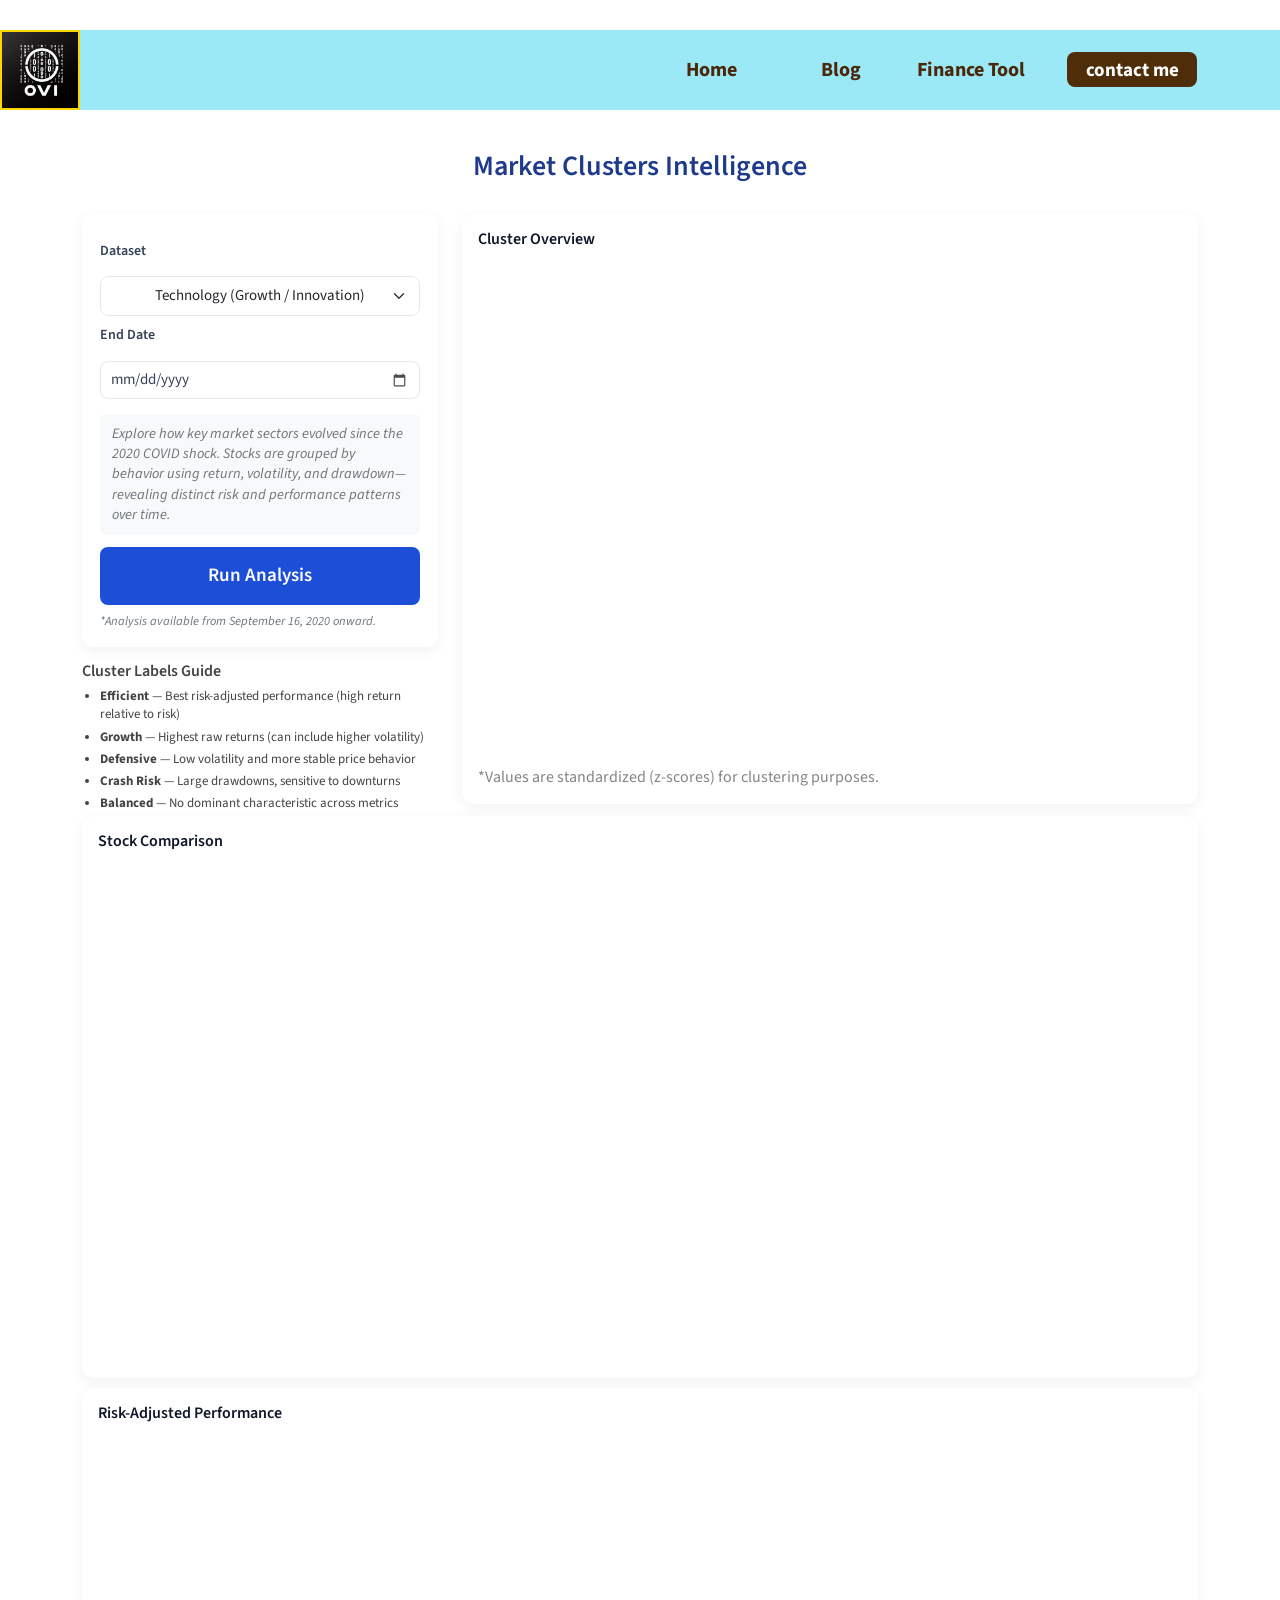
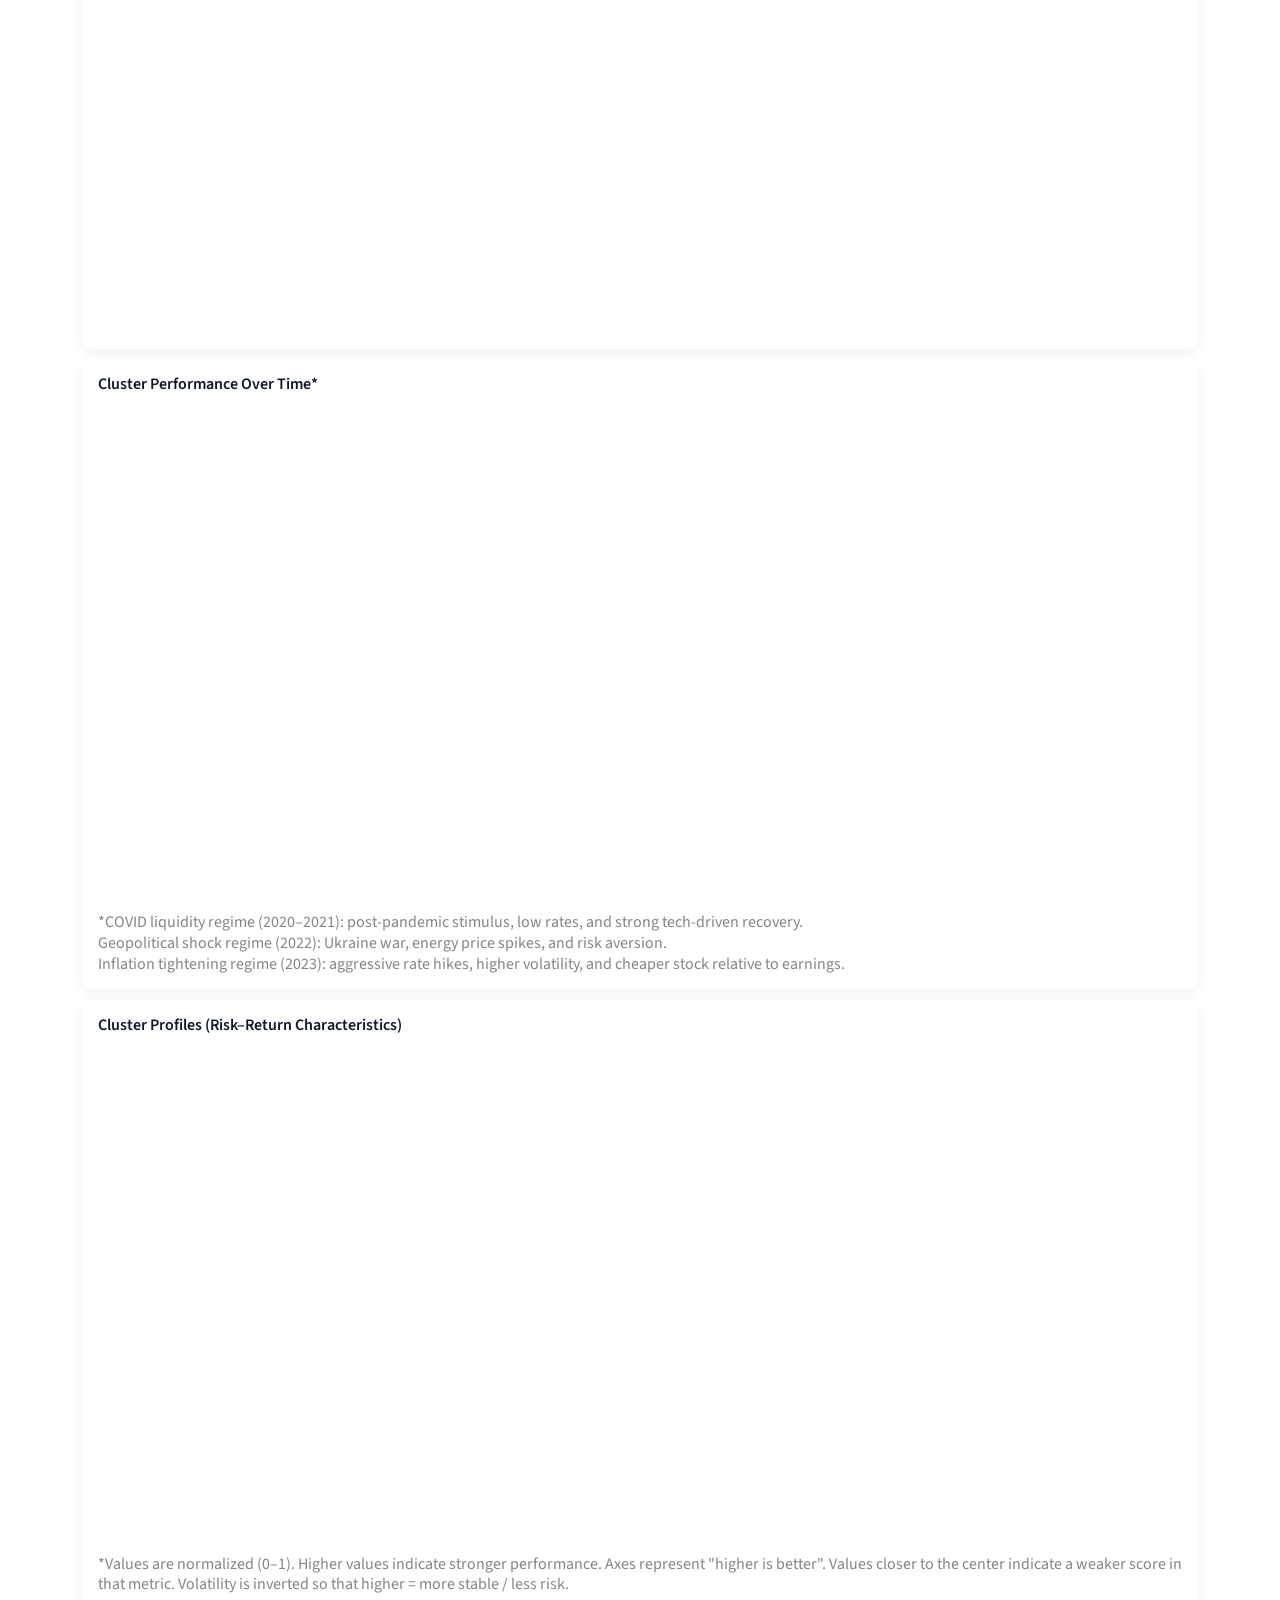
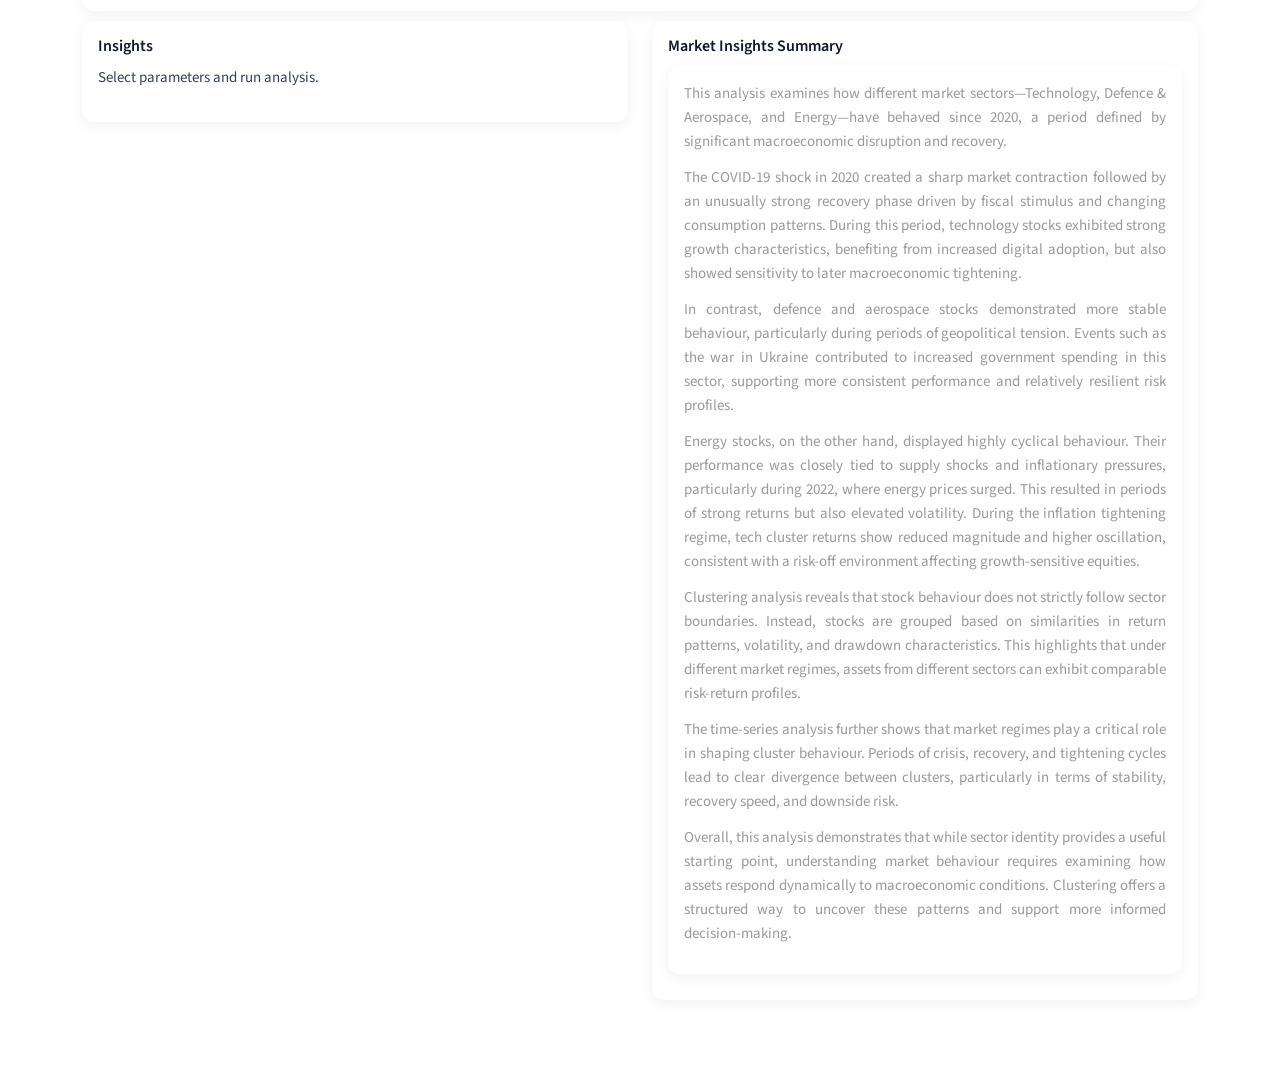
<file: frontend/market_clusters/market_index.html>
<!DOCTYPE html>
<html lang="en">
<head>
  <meta charset="utf-8" />
  <title>Market Clusters Intelligence</title>

  <meta name="viewport" content="width=device-width, initial-scale=1">

  <!-- Bootstrap (layout only) -->
  <link href="../css/bootstrap.min.css" rel="stylesheet">

  <!-- Shared font -->
  <link href="https://fonts.googleapis.com/css2?family=Source+Sans+Pro&display=swap" rel="stylesheet">

  <!-- Your global UI styling -->
  <link href="../css/blogStyle.css" rel="stylesheet">

  <!-- Market-specific CSS (NEW) -->
  <link href="./css/market.css" rel="stylesheet">

  <!-- JavaScript -->
   <script src="./js/runAnalysis.js"></script>

  <!-- Plotly -->
  <script src="https://cdn.plot.ly/plotly-3.0.1.min.js"></script>
  <!-- <script src="https://cdn.plot.ly/plotly-latest.min.js"></script> -->
</head>

<body>

<!-- NAV (same system as Finance Tool) -->
<div class="topbar">
  <img src="./img/logo1.png" class="logo">

  <div class="topnav">
    <a href="../index.html">Home</a>
    <a href="../blog/blog_index.html">Blog</a>
    <a href="../finance_tool/fin_index.html">Finance Tool</a>
    <a href="../index.html#section-4">
      <button class="contact">contact me</button>
    </a>
  </div>
</div>

<!-- PAGE -->
<div class="container market-container">

  <!-- TITLE -->
  <h2 class="market-title">
    Market Clusters Intelligence
  </h2>

  <!-- MAIN GRID -->
  <div class="row">

    <!-- INPUT PANEL -->
    <div class="col-lg-4">

      <div class="market-panel">

        <div class="market-control-group">
          <label class="market-label">Dataset</label>
          <select id="dataset" class="form-select market-select">
            <option value="1">Technology (Growth / Innovation)</option>
            <option value="2">Defence & Aerospace (Geopolitical)</option>
            <option value="3">Energy (Macro / Cyclical)</option>
          </select>
        </div>

        <div class="market-control-group">
          <label class="market-label">End Date</label>
          <input type="date" id="year" class="market-date"
          min="2020-09-18" />
        </div>

        <div class="market-context">
          Explore how key market sectors evolved since the 2020 COVID shock. Stocks are grouped by behavior using return, volatility, and drawdown—revealing distinct risk and performance patterns over time.
        </div>

        <button class="market-btn" onclick="runAnalysis()">
          Run Analysis
        </button>

        <div class="market-footnote">
          *Analysis available from September 16, 2020 onward.
        </div>

      </div>
      <div class="market-label-guide">
        <h6>Cluster Labels Guide</h6>
        <ul>
          <li><strong>Efficient</strong> — Best risk-adjusted performance (high return relative to risk)</li>
          <li><strong>Growth</strong> — Highest raw returns (can include higher volatility)</li>
          <li><strong>Defensive</strong> — Low volatility and more stable price behavior</li>
          <li><strong>Crash Risk</strong> — Large drawdowns, sensitive to downturns</li>
          <li><strong>Balanced</strong> — No dominant characteristic across metrics</li>
        </ul>
      </div>
    </div>

    <!-- CLUSTER OUTPUT -->
    <div class="col-lg-8">
      <div class="market-card">
        <h5>Cluster Overview</h5>
        <div id="clusterChart" class="market-chart"></div>
        <div class="chart-note">
          *Values are standardized (z-scores) for clustering purposes.
        </div>
      </div>
    </div>

  </div>

  <!-- SECOND ROW -->
  <div class="row">

    <!-- PERFORMANCE -->
    <div class="col-lg-12">
      <div class="market-card">
        <h5>Stock Comparison</h5>

        <div class="row">
          <div class="col-md-4">
            <div id="returnsChart" class="market-chart"></div>
          </div>
          <div class="col-md-4">
            <div id="volatilityChart" class="market-chart"></div>
          </div>
          <div class="col-md-4">
            <div id="drawdownChart" class="market-chart"></div>
          </div>
        </div>
      </div>
      <div class="market-card">
        <h5>Risk-Adjusted Performance</h5>
        <div id="sharpeChart" class="market-chart"></div>
      </div>
    </div>


    <div class="col-lg-12">

      <!-- ROLLING TIME SERIES -->
      <div class="market-card">
        <h5>Cluster Performance Over Time*</h5>
        <div id="rollingChart" class="market-chart"></div>

        <div class="chart-note">
          <div>*COVID liquidity regime (2020–2021): post-pandemic stimulus, low rates, and strong tech-driven recovery.</div>
          <div>Geopolitical shock regime (2022): Ukraine war, energy price spikes, and risk aversion.</div>
          <div>Inflation tightening regime (2023): aggressive rate hikes, higher volatility, and cheaper stock relative to earnings.</div>
        </div>
      </div>

      <!-- RADAR CHART -->
      <div class="market-card">
        <h5>Cluster Profiles (Risk–Return Characteristics)</h5>
        <div id="radarChart" class="market-chart"></div>

        <div class="chart-note">
          *Values are normalized (0–1). Higher values indicate stronger performance. Axes represent "higher is better".
          Values closer to the center indicate a weaker score in that metric.
          Volatility is inverted so that higher = more stable / less risk.
        </div>
      </div>

    </div>


    <!-- INSIGHTS -->
    <div class="col-lg-6">
      <div class="market-card">
        <h5>Insights</h5>
        <p id="insights" class="market-insights">
          Select parameters and run analysis.
        </p>
      </div>
    </div>
    <!-- NEW SECOND COLUMN -->
    <div class="col-lg-6">
      <div class="market-card">
        <h5>Market Insights Summary</h5>
        <div class="market-card">

          <div class="market-insights">

            <p>
              This analysis examines how different market sectors—Technology, Defence & Aerospace, and Energy—have behaved since 2020, a period defined by significant macroeconomic disruption and recovery.
            </p>

            <p>
              The COVID-19 shock in 2020 created a sharp market contraction followed by an unusually strong recovery phase driven by fiscal stimulus and changing consumption patterns. During this period, technology stocks exhibited strong growth characteristics, benefiting from increased digital adoption, but also showed sensitivity to later macroeconomic tightening.
            </p>

            <p>
              In contrast, defence and aerospace stocks demonstrated more stable behaviour, particularly during periods of geopolitical tension. Events such as the war in Ukraine contributed to increased government spending in this sector, supporting more consistent performance and relatively resilient risk profiles.
            </p>

            <p>
              Energy stocks, on the other hand, displayed highly cyclical behaviour. Their performance was closely tied to supply shocks and inflationary pressures, particularly during 2022, where energy prices surged. This resulted in periods of strong returns but also elevated volatility. During the inflation tightening regime, tech cluster returns show reduced magnitude and higher oscillation, consistent with a risk-off environment affecting growth-sensitive equities.
            </p>

            <p>
              Clustering analysis reveals that stock behaviour does not strictly follow sector boundaries. Instead, stocks are grouped based on similarities in return patterns, volatility, and drawdown characteristics. This highlights that under different market regimes, assets from different sectors can exhibit comparable risk-return profiles.
            </p>

            <p>
              The time-series analysis further shows that market regimes play a critical role in shaping cluster behaviour. Periods of crisis, recovery, and tightening cycles lead to clear divergence between clusters, particularly in terms of stability, recovery speed, and downside risk.
            </p>

            <p>
              Overall, this analysis demonstrates that while sector identity provides a useful starting point, understanding market behaviour requires examining how assets respond dynamically to macroeconomic conditions. Clustering offers a structured way to uncover these patterns and support more informed decision-making.
            </p>

          </div>
        </div>
      </div>
    </div>


  </div>

</div>



</body>
</html>
</file>
<file: frontend/css/blogStyle.css>
/* html { overflow-x: hidden; } */

* {
    box-sizing: border-box;
    /* font-family: Montserrat, Arial, Helvetica, Verdana, sans-serif; */
}

body {
    margin: 0;
    padding: 0;
    font-family: 'Source Sans Pro', sans-serif;
    font-size: 19px;
    line-height: 2em;
    overflow-x: auto;
}

/* Start of website nav bar. */
.topbar {
    width: 100%;
    height: 25%;
    margin-top: 30px;
    /* margin-left: 150px; */
    display: flex;
    flex-flow: row;
    flex-wrap: wrap;
    /* keep the logo and navbar centred vertically and aligned: */
    align-items: center;
    /* position: relative needed later for the navbar position: absolute: */
    /* position: relative; */
    position: sticky;
    top: 0;
    backdrop-filter: blur(1px);
    background-color: rgba(18, 201, 233, 0.418); /* Semi-transparent */
    z-index: 1;
    
    /* border: magenta solid 3px; */
}

    .logo {
        display: block;
        min-height: 80px;
        max-height: 80px;
        align-self: center;
        justify-content: center;
        margin-left: 0px;
        border: gold solid 2px;
    }


    .topnav {
        /* stick the navbar to the right of the page: */
        height: 200px;
        display: flex;
        justify-content: center;
        flex-direction: row;
        justify-content: space-around;
        /* align-items: stretch; */
        align-content: center;
        position: absolute;
        
        right: 110px;
        flex-basis: 100px;
        /* Add a transparent background color to the top navigation */
        background-color: none;
        
        /* border: blueviolet sol/id; */
    }
    
    /* Style the links inside the navigation bar */
    .topnav a, select {
        float: left;
        color: #4b270a;
        text-align: center;
        padding: 10px 2px;
        text-decoration: none;
        font-weight: bold;
        align-self: center;
        font-size: 20px;
        min-width: 130px;
    }

        /* dropdown items: Latest and about me */
        select {
            background: none;
            color: #4b270a;
            border: none;
            font-weight: bold;
            align-self: center;
            font-size: 20px;
            /* border: yellow solid 2px; */
            
            }

            option {
                background: rgb(82, 43, 12);
                color: rgb(238, 234, 229);
                font-weight: bold;
                align-self: center;
                font-size: 20px;
            }

        /* 'About' dropdown item */
        #about {
            
            /* Moves the writing closer to the down arrow */
            min-width: 130px;
            text-align: right;
            font-weight: bold;
            align-self: center;
            font-size: 20px;
            /* border: magenta solid; */

        }

        .contact {
            border: none;
            border-radius: 8px;
            /* display: block; */
            color: white;
            background-color: rgb(78, 45, 8);
            font-size: 19px;
            font-weight: bold;
            /* padding: 2px; */
            height: 35px;
            line-height: 35px;
            width: 130px;
            position: relative;
            /* top: 7px; */
            left: 29px;
            justify-content: center;
            align-self: center;
            
        }


    /* Frame the links on hover */
    .topnav a:hover, select:hover {
        outline: none;
    }

    .contact:hover {
        color: rgb(0, 162, 255);
    }
    
    /* Add a white color to the active/current link */
    .topnav a:active {
        color: white;
    }
/* End of website nav bar. */

/* Comments section */

#comments-block {
    display: flex;
    flex-direction: row;
    flex-wrap: nowrap;

}

#comments-section {
    margin: 0;
    padding: 0px;  /* Adjust as necessary to add space inside the comments section */
    box-sizing: border-box;
    width: 190%;  /* Prevents it from overflowing */
    max-height: 2500px;  /* Set max height for scrolling */
    min-width: 100%;
    overflow-y: auto; 
    
}

/* The single post element. */
#parent {
    width: 100%;
}

/* All child elements of the post should be this color: */
#postContent * {
    color: #2e1202;
}

p, span { color: #999; }
hr { 
    border-top-color: #CCC; 
    margin-top: 10px;
    margin-bottom: 10px;
}
.form-control::-webkit-input-placeholder { color: #999; }  
.form-control:-ms-input-placeholder { color: #999; }  
.form-control::placeholder { color: #999; }

.tm-header {
    background-color: #4b270a;
    color: white;
    
    position: fixed;
    top: 0;
    left: 0;
    bottom: 0;
    z-index: 100;
    width: 400px;
    overflow-y: visible;     
}

.tm-header-wrapper {
    overflow-y: scroll;
    scrollbar-width: none;
    -ms-overflow-style: none;
    padding: 30px;
    width: 100%;
    height: 100%; 
}

.tm-header-wrapper::-webkit-scrollbar {
    width: 0;
    height: 0;
}

.tm-site-header {
    margin-top: 50px;
    margin-bottom: 115px;
}

.tm-site-logo {
    width: 75px;
    height: 75px;
    border-radius: 50%;
    background-color: white;    
    display: flex;
    align-items: center;
    justify-content: center;
}

.tm-site-logo i { 
    color: #4b270a;
 }

.tm-main {
    margin-left: 400px;
    padding: 80px 100px 25px;
    
    
}

.tm-post { max-width: 470px; }

.tm-row {
    max-width: 100%;
    justify-content: space-between;
}

#articles-space {
    justify-content: flex-start;
    
}

.tm-nav { margin-bottom: 100px; }

.tm-nav-item {
    list-style: none;
    margin-bottom: 30px;
}

.tm-nav-link {
    color: white;
    background-color: transparent;
    height: 75px;
    width: 100%;
    max-width: 300px;    
    display: flex;
    align-items: center;
    font-size: 1.4rem;
    padding: 30px;
}

.tm-nav-item:hover .tm-nav-link,
.tm-nav-item.active .tm-nav-link
 {
    color: #4b270a;
    background-color: white;
    text-decoration: none;
}

.tm-nav ul { position: relative; }

.tm-nav-item:hover:after,
.tm-nav-item.active:after {
    content: '';
    width: 100%;
    max-width: 300px;    
    height: 75px;
    display: block;
    border: 1px solid white;
    margin-left: 10px;
    margin-top: -65px;
    position: absolute;
    z-index: -1000;
}

.tm-nav-link i { margin-right: 37px; }

ul { 
    margin: 0; 
    padding: 0;
}

.tm-nav { margin-left: -30px; }

.tm-social-link {
    display: inline-block;
    background-color: white;    
    font-size: 1.4rem;
    width: 50px;
    height: 50px;
    text-align: center;
    padding-top: 8px; 
    margin-right: 15px;   
    margin-bottom: 15px;
}

.tm-social-icon { 
    color: #4b270a;    
    transition: all 0.3s ease;
}

.tm-social-link:hover .tm-social-icon.fa-facebook { color: #3b5998; }
.tm-social-link:hover .tm-social-icon.fa-twitter { color: #00acee; }
.tm-social-link:hover .tm-social-icon.fa-instagram { color: #3f729b; }
.tm-social-link:hover .tm-social-icon.fa-linkedin { color: #0e76a8; }
.navbar-toggler { display: none; }

.tm-search-form {
    display: flex;
    align-items: center;
    justify-content: flex-end;
}

.form-inline .form-control.tm-search-input {
    display: block;
    height: 60px;
    width: 480px;
    margin-right: 30px;
    border-radius: 0;
    border-color: #4b270a;
    font-size: 1.2rem;
}

.tm-search-button {
    width: 60px;
    height: 60px;
    border: none;
    background-color: #4b270a;
    transition: all 0.3s ease;
}

.tm-search-button:hover { background-color: #09b6b6; }

.tm-search-icon {
    color: white;
    font-size: 1.3rem;
}

.tm-post-link {
    display: block;
    position: relative;
	cursor: pointer;
}

.tm-post-link-inner {
    overflow: hidden;
    background: #3085a3;
}

.tm-post-link img {
    position: relative;
	display: block;
	min-height: 100%;
	max-width: 100%;
	opacity: 0.8;
}

.effect-lily img {
	max-width: none;
	width: -webkit-calc(100% + 50px);
	width: calc(100% + 50px);
	opacity: 0.7;
	-webkit-transition: opacity 0.35s, -webkit-transform 0.35s;
	transition: opacity 0.35s, transform 0.35s;
	-webkit-transform: translate3d(-40px,0, 0);
	transform: translate3d(-40px,0,0);
}

.effect-lily:hover img { opacity: 1; }

.effect-lily:hover img {
    -webkit-transform: translate3d(0,0,0);
	transform: translate3d(0,0,0);
}

.tm-post { margin-bottom: 75px; }

.tm-new-badge {
    top: 25px;
    right: -10px;
    background-color: #4b270a;
    color: white;
    padding: 5px 20px;
}

.tm-post-title {
    font-size: 1.7rem;
    transition: all 0.3s ease;
}

.tm-h3 {
    font-size: 1.3rem;
    color: #4b270a;
}

.tm-post-link:hover .tm-post-title { color: #0CC; }

.tm-btn {
    display: inline-block;
    border-radius: 5px;
    font-size: 1.3rem;
    transition: all 0.3s ease;
}

.tm-btn-primary {    
    background-color: #0CC;
    color: white;  
    padding: 8px 43px;
    border: none;
}

.tm-btn-small { padding: 8px 33px; }

.tm-btn-primary:hover {
    background-color: #09b6b6;
    color: white;
}

.tm-paging-nav ul li {
    list-style: none;
    display: inline-block;
    margin-right: 10px;
}

.tm-paging-nav ul li:last-child { margin-right: 0; }

.tm-paging-link {
    background-color: #F0F0F0;
    color: #4b270a;
    width: 50px;
    height: 50px;
    display: flex;
    align-items: center;
    justify-content: center;    
}

.tm-paging-item .tm-paging-link:hover,
.tm-paging-item.active .tm-paging-link {
    background-color: #0CC;
    color: white;
}

.tm-btn.disabled {
    background-color: #F0F0F0;
    color: #999;
    cursor: not-allowed;
}

.tm-external-link { color: #0CC; }
.tm-external-link:hover { color: #09b6b6; }

.tm-paging-wrapper {
    display: flex;
    justify-content: flex-end;
    align-items: center;
}

.tm-prev-next-wrapper,
.tm-paging-wrapper {
    flex: 0 0 50%;
    max-width: 50%;
    padding-left: 15px;
    padding-right: 15px;
}

.tm-copyright { text-align: right; }

/* Single Post page */
hr.tm-hr-primary { border-top: 5px solid #4b270a; }

video {
    width: 100%;
    height: auto;
}

.tm-comment {
    display: flex;
    align-items: flex-start;
}

.tm-comment-figure {
    margin-top: 10px;
    margin-right: 30px;
}

.tm-comment-reply { padding-left: 37px; }

.form-control {
    height: 45px;
    border-color: #0CC;
    border-radius: 0;
}

.tm-comment-form { max-width: 360px; }
.tm-category-list { list-style-type: none; }
figure { margin: 0; }
figcaption { line-height: 1.4; }

.tm-post-full { max-width: 100%; }

.tm-post-sidebar {
    max-width: 280px;
    margin-left: auto;
    margin-right: 0;
}

.tm-pt-20 { padding-top: 20px; }
.tm-pt-30 { padding-top: 30px; }
.tm-pt-45 { padding-top: 45px; }
.tm-pt-60 { padding-top: 60px; }
.tm-mb-40 { margin-bottom: 40px; }
.tm-mb-45 { margin-bottom: 45px; }
.tm-mb-55 { margin-bottom: 55px; }
.tm-mb-60 { margin-bottom: 60px; }
.tm-mb-65 { margin-bottom: 65px; }
.tm-mb-75 { margin-bottom: 75px; }
.tm-mb-80 { margin-bottom: 80px; }
.tm-mb-120 { margin-bottom: 120px; }
.tm-mt-40 { margin-top: 40px; }
.tm-mt-100 { margin-top: 100px; }
.tm-mr-20 { margin-right: 20px; }
.tm-color-primary, span.tm-color-primary { color: rgb(0, 162, 255); }
a.tm-color-gray, .tm-color-gray { color: #999; }
a.tm-color-gray:hover { color: rgb(0, 162, 255); }
.tm-bg-gray { background-color: #F3F4F5; }
button:focus { outline: none; }
a:hover { 
    text-decoration: none; 
    color: rgb(0, 162, 255);
}

a:hover figcaption { color: rgb(0, 162, 255); }
.img-thumbnail { max-width: none; }
.tm-about-pad { padding: 40px 35px; }
.tm-person { max-width: 430px; }
.tm-line-height-short { line-height: 1.8; }

.gmap_canvas {
    overflow:hidden;
    background:none!important;
    height:477px;
    width:100%;
}

.tm-social-links li { 
    list-style: none; 
    display: inline-block;
}

.tm-social-links li a {
    display: block;
    color: white;
    background-color: #0CC;
    width: 45px;
    height: 45px;    
    margin-right: 15px;    
}

.tm-social-links li a i { transition: all 0.3s ease; }
.tm-social-links li a:hover i.fa-facebook { color: #3b5998; }
.tm-social-links li a:hover i.fa-twitter { color: #00acee; }
.tm-social-links li a:hover i.fa-youtube { color: #c4302b; }
.tm-social-links li a:hover i.fa-instagram { color: #3f729b; }

.tm-contact-right { padding-left: 55px; }
.tm-contact-form { max-width: 488px; }

.tm-contact-form input,
.tm-contact-form textarea {
    max-width: 360px;
}

.tm-contact-form label { font-size: 1.4rem; }
.tm-contact-form .form-group { display: flex; }

@media (max-width: 1540px) {
    .tm-header { width: 320px; }

    .tm-main {
        margin-left: 320px;
        width: calc(100% - 320px);
    }
}

@media (max-width: 1300px) {
    .tm-about-col {
        flex: 0 0 100%;
        max-width: 100%;
        margin-bottom: 30px;
    }
}

@media (max-width: 1288px) {
    .tm-social-link { margin-right: 10px; }
}

@media (max-width: 1199px) {
    .tm-post-sidebar { max-width: 440px; }
    .form-inline .form-control.tm-search-input { width: 420px; }
}

@media (max-width: 1086px) {
    .form-inline .form-control.tm-search-input {
        width: 80%;
        margin-right: 15px;
    }
}

/* Hide sidebar */
@media (max-width: 991px) {

    .topbar {
        width: 100%;
        height: 25%;
        margin-top: 30px;
    
        display: flex;
        flex-flow: row;
        flex-wrap: wrap;
        /* keep the logo and navbar centred vertically and aligned: */
        align-items: right;
      
        position: sticky;
        top: 0;
        
        /* border: magenta solid 3px; */
    }
    
        .logo {
            display: block;
            min-height: 80px;
            max-height: 80px;
            align-self: center;
            justify-content: center;
            margin-left: 0px;
            border: gold solid 2px;
        }
    
    
        .topnav {
            /* stick the navbar to the right of the page: */
            
            height: 200px;
            display: flex;
            justify-content: center;
            flex-direction: row;
            justify-content: space-around;
            /* align-items: stretch; */
            align-content: right;
            position: absolute;
            left: 60px;
            right: 0px;
            flex-basis: 100px;
            /* Add a transparent background color to the top navigation */
            background-color: none;
            
            /* border: blueviolet sol/id; */
        }

        /* Style the links inside the navigation bar */
        .topnav a, select {
            float: right;
            color: #4b270a;
            text-align: right;
            padding: 10px 2px;
            text-decoration: none;
            font-weight: bold;
            align-self: right;
            font-size: 20px;
       
        }
    
            /* dropdown items: Latest and about me */
            select {
                
                display:none;
                
                }
    
               
            /* 'About' dropdown item */
            
    
            .contact {
                display:none;
                
            }
            
    .tm-header {
        width: 320px;
        left: -320px;        
        transition: all 0.3s ease;
    }

    .tm-header.show { left: 0; }
    .tm-header-wrapper { padding: 15px; }

    .navbar-toggler {
        display: block;
        position: fixed;
        left: 0;
        top: 0;
        background-color: rgba(56, 204, 204, 0.75);
        color: white;
        padding: 10px 15px;
        transition: all 0.3s ease;
        border-radius: 0;
        top: 5px;
    }

    .tm-header.show .navbar-toggler { left: 320px; }

    .tm-main {
        margin-left: 0;
        padding: 50px 40px;
        width: 100%;
    }

    .tm-post-sidebar {
        margin-left: 0;
        margin-right: auto;
    }

    .tm-person-col { width: 50%; }
    .tm-person { flex-direction: row; }

    .tm-contact-left {
        flex: 0 0 58.333333%;
        max-width: 58.333333%;
    }

    .tm-contact-right {
        flex: 0 0 41.666667%;
        max-width: 41.666667%;
    }

    .tm-post-full { max-width: none; }
}

@media (max-width: 767px) {
    .form-inline .form-control.tm-search-input {
        width: 70%;
        max-width: 375px;
        margin-right: 15px;
    }

    .tm-search-form { justify-content: flex-start; }
    .tm-main { padding: 60px 10px; }

    .tm-prev-next-wrapper,
    .tm-paging-wrapper {
        flex: 0 0 100%;
        max-width: 100%;
    }

    .tm-paging-wrapper { 
        margin-top: 50px; 
        justify-content: flex-start;
    }

    .tm-copyright { text-align: left; }
}

@media (max-width: 1199px) and (min-width: 992px) {
    .tm-person-col,
    .tm-contact-left,
    .tm-contact-right {
        flex: 0 0 100%;
        max-width: 100%;
    }

    .tm-contact-right { padding-left: 15px; }

    .tm-post-col,
    .tm-aside-col {
        flex: 0 0 100%;
        max-width: 100%;
    }

    .tm-post-sidebar {
        margin-left: 0;
        margin-right: auto;
    }
}

@media (max-width: 709px) {
    .tm-person-col { width: 100%; }
}

@media (max-width: 991px) and (min-width: 826px) {
    .tm-about-col {
        flex: 0 0 33.3333%;
        max-width: 33.3333%;
    }

    .tm-person { flex-direction: row; }
}

@media (max-width: 630px) {
    .tm-contact-left,
    .tm-contact-right {
        flex: 0 0 100%;
        max-width: 100%;
    }

    .tm-contact-right { padding-left: 15px; }
}

@media (max-width: 575px) {
    .tm-contact-form input, 
    .tm-contact-form textarea {
        max-width: 100%;
    }
}

@media (max-width: 480px) {
    .tm-person-col { width: 100%; }
    .tm-person { flex-direction: row; }
}

@media (max-width: 380px) {
    .tm-person img { max-width: 120px; }
}
</file>
<file: frontend/market_clusters/css/market.css>
/* =========================
   Market Clusters - Scoped UI
   ========================= */

/* Page base spacing */
.market-container {
    padding-top: 40px;
    padding-bottom: 60px;
}

.logo {
    height: 60px;
    width: auto;
    object-fit: contain;
    display: block;
}

/* Title */
.market-title {
    font-size: 28px;
    font-weight: 600;
    color: #1e3a8a;
    text-align: center;
    margin-bottom: 30px;
}

/* =========================
   INPUT PANEL
   ========================= */

.market-panel {
    background: #ffffff;
    border-radius: 12px;
    padding: 18px;
    box-shadow: 0 4px 14px rgba(0, 0, 0, 0.06);
}

.market-control-group {
    margin-bottom: 15px;
}

.market-label {
    font-size: 14px;
    font-weight: 600;
    color: #334155;
    margin-bottom: 6px;
    display: block;
}

/* Select styling refinement (build on Bootstrap) */
.market-select {
    border-radius: 8px;
    border: 1px solid #e2e8f0;
    padding: 8px;
    font-size: 15px;
}

/* =========================
   DATE INPUT (Calendar Picker)
   ========================= */

.market-date {
    width: 100%;
    height: 38px;
    border-radius: 8px;
    border: 1px solid #e2e8f0;
    padding: 8px 10px;
    font-size: 15px;
    font-family: inherit;
    color: #334155;
    background: #fff;
    transition: 0.2s ease;
}

/* Focus state */
.market-date:focus {
    outline: none;
    border-color: #1d4ed8;
    box-shadow: 0 0 0 3px rgba(29, 78, 216, 0.15);
}

/* Make calendar icon consistent (Chrome/Edge/Webkit) */
.market-date::-webkit-calendar-picker-indicator {
    cursor: pointer;
    opacity: 0.7;
}

.market-date::-webkit-calendar-picker-indicator:hover {
    opacity: 1;
}

.market-context {
  font-size: 0.9rem;
  color: #6c757d; /* muted */
  font-style: italic;
  background: #f8f9fa;
  padding: 10px 12px;
  border-radius: 6px;
  margin-bottom: 12px;
  line-height: 1.4;
}

/* Run button */
.market-btn {
    width: 100%;
    background: #1d4ed8;
    color: white;
    border: none;
    padding: 10px;
    border-radius: 8px;
    font-weight: 600;
    transition: 0.2s ease;
}

.market-btn:hover {
    background: #1e40af;
}

.market-footnote {
  margin-top: 8px;
  font-size: 0.78rem;
  color: #6c757d;
  font-style: italic;
  line-height: 1.3;
}

/* =========================
    LABELS GUIDE
   ========================= */

.market-label-guide {
  margin-top: 15px;
  font-size: 13px;
  line-height: 1.4;
  color: #444;
}

.market-label-guide h6 {
  margin-bottom: 6px;
  font-weight: 600;
}

.market-label-guide ul {
  padding-left: 18px;
  margin: 0;
}

.market-label-guide li {
  margin-bottom: 4px;
}

/* =========================
   DASHBOARD CARDS
   ========================= */

.market-card {
    background: #ffffff;
    border-radius: 12px;
    padding: 16px;
    box-shadow: 0 4px 14px rgba(0, 0, 0, 0.06);
    margin-bottom: 10px;
}

.market-card h5 {
    font-size: 16px;
    font-weight: 600;
    color: #0f172a;
    margin-bottom: 10px;
}

/* Chart containers */
.market-chart {
  width: 100%;
  height: 500px; /* or 60vh if you want flexible scaling */
}

.chart-note {
  font-size: 16px;
  line-height: 1.3;
  color: #666;
  margin-top: 8px;
  text-align: left;
  opacity: 0.8;
}

/* =========================
   INSIGHTS PANEL
   ========================= */

.market-insights {
    font-size: 15px;
    line-height: 1.6;
    color: #334155;
}

.market-insights p {
  margin-bottom: 12px;
  line-height: 1.6;
  text-align: justify;
}

/* highlight key insight phrases if you later wrap them in spans */
.market-highlight {
    font-weight: 600;
    color: #1e3a8a;
}

/* =========================
   RESPONSIVE TWEAKS
   ========================= */

@media (max-width: 768px) {
    .market-title {
        font-size: 22px;
    }

    .market-card {
        padding: 14px;
    }
}
</file>
